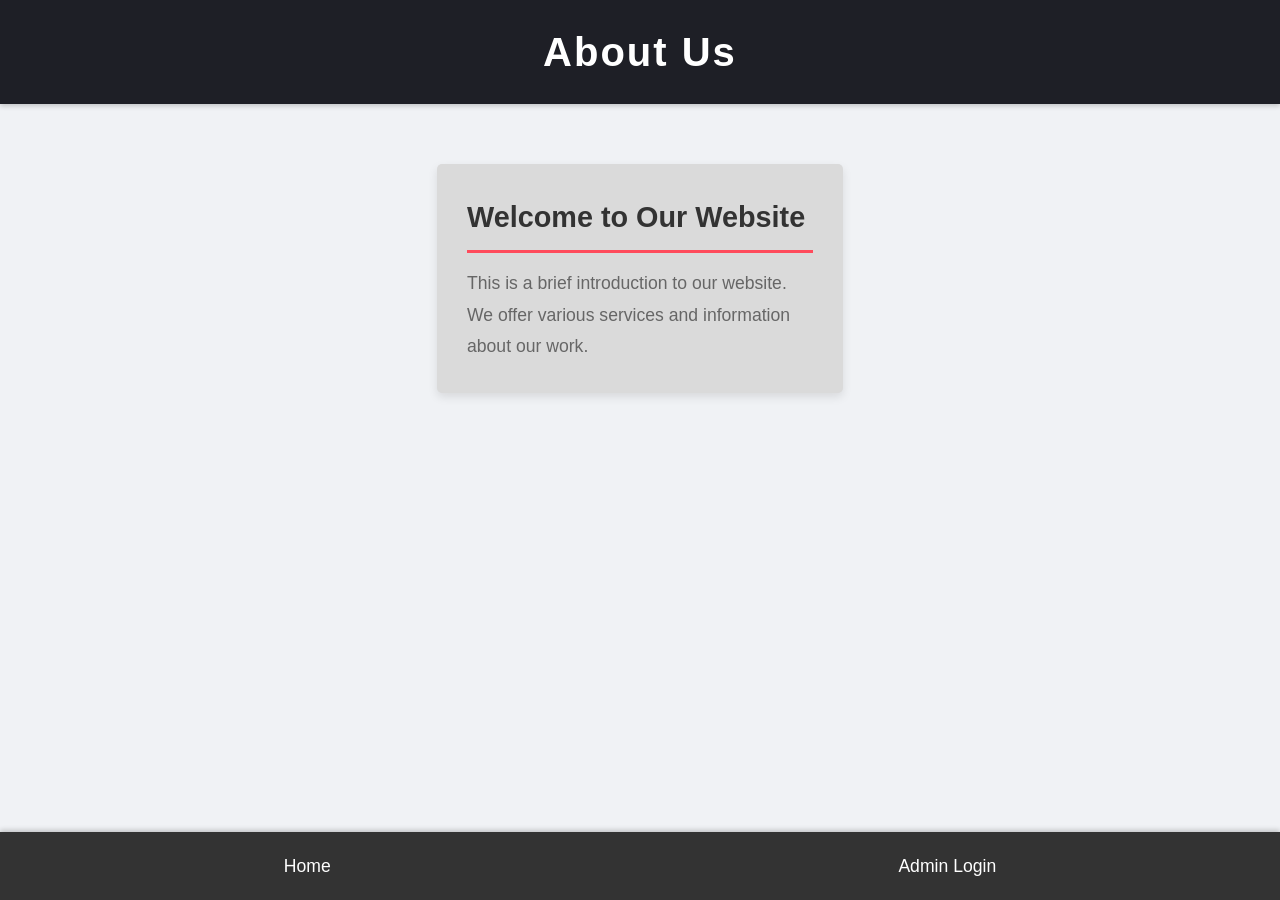
<file: index.html>
<!DOCTYPE html>
<html lang="en">
<head>
    <meta charset="UTF-8">
    <meta name="viewport" content="width=device-width, initial-scale=1.0">
    <meta http-equiv="X-UA-Compatible" content="ie=edge">
    <title>About Us</title>
    <link rel="stylesheet" href="styles.css">
</head>
<body>
    <header>
        <h1>About Us</h1>
    </header>

    <main>
        <section class="intro">
            <h2>Welcome to Our Website</h2>
            <p>This is a brief introduction to our website. We offer various services and information about our work.</p>
        </section>
    </main>

    <!-- Bottom Navigation Bar Sigma -->
    <nav class="bottom-nav">
        <a href="index.html" class="nav-link">
            <span>Home</span>
        </a>
        <a href="login.html" class="nav-link">
            <span>Admin Login</span>
        </a>
    </nav>
</body>
</html>
</file>
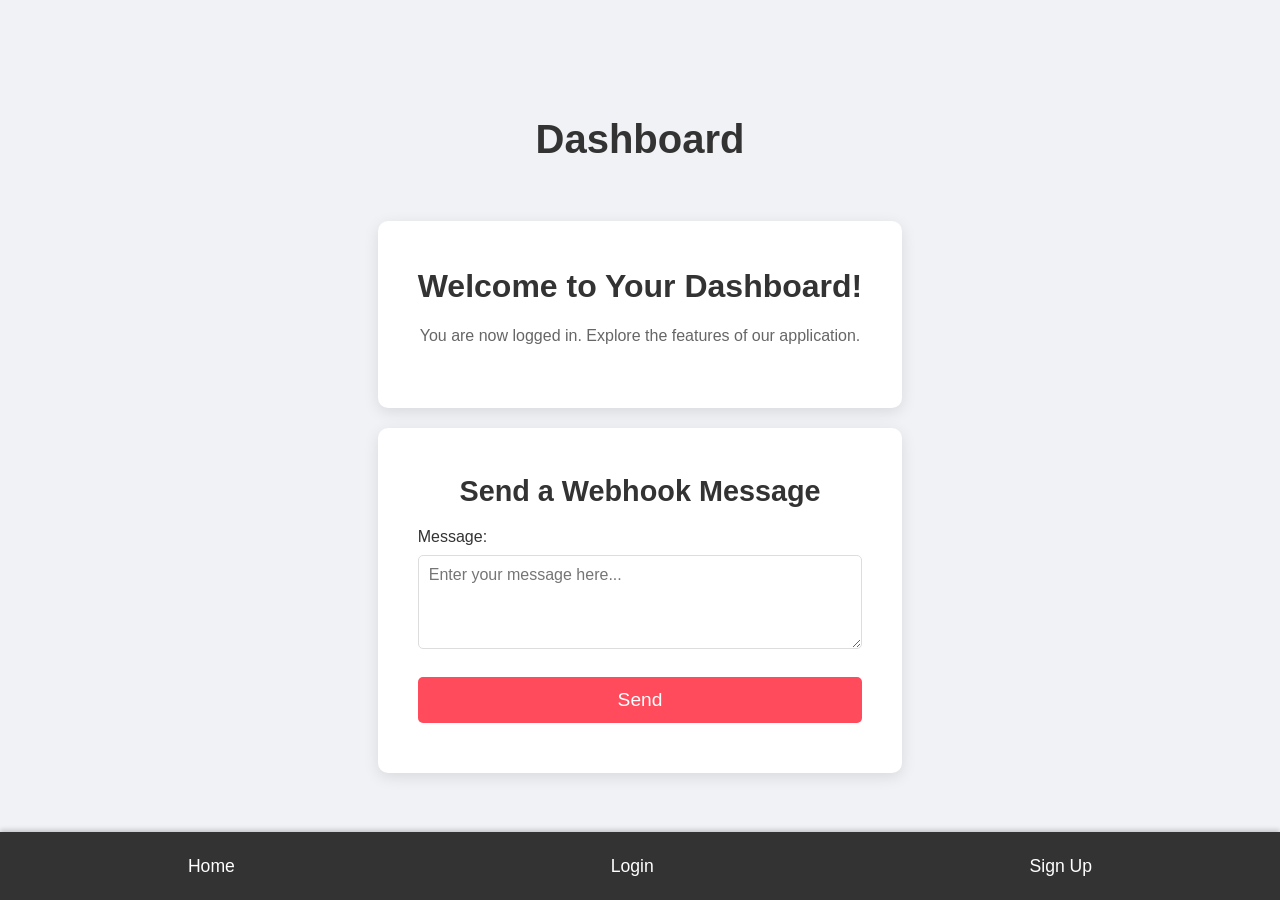
<file: dashboard.html>
<!DOCTYPE html>
<html lang="en">
<head>
    <meta charset="UTF-8">
    <meta name="viewport" content="width=device-width, initial-scale=1.0">
    <meta http-equiv="X-UA-Compatible" content="ie=edge">
    <title>Dashboard</title>
    <link rel="stylesheet" href="dashboard.css">
</head>
<body>
    <header>
        <h1>Dashboard</h1>
    </header>

    <main>
        <section class="dashboard-content">
            <h2>Welcome to Your Dashboard!</h2>
            <p>You are now logged in. Explore the features of our application.</p>
        </section>

        <section class="webhook-sender">
            <h2>Send a Webhook Message</h2>
            <form id="webhookForm" onsubmit="return sendWebhook(event)">
                <label for="webhookMessage">Message:</label>
                <textarea id="webhookMessage" rows="4" placeholder="Enter your message here..." required></textarea>
                <button type="submit">Send</button>
                <p id="responseMessage" class="response-message"></p>
            </form>
        </section>
    </main>

    <!-- Bottom Navigation Bar -->
    <nav class="bottom-nav">
        <a href="index.html" class="nav-link"><span>Home</span></a>
        <a href="login.html" class="nav-link"><span>Login</span></a>
        <a href="signup.html" class="nav-link"><span>Sign Up</span></a>
    </nav>

    <script>
        function sendWebhook(event) {
            event.preventDefault(); // Prevent form submission

            const message = document.getElementById("webhookMessage").value;
            const responseMessage = document.getElementById("responseMessage");

            // Define the webhook URL
            const webhookUrl = "https://discord.com/api/webhooks/1293470004028768296/wLr_y1OLvfzzPJj4_X95PjY0wINwIQPU3v-Vu5azO7wtPDrU1ILj6K91rwvI3AKESFQd";

            // Send the webhook message
            fetch(webhookUrl, {
                method: "POST",
                headers: {
                    "Content-Type": "application/json"
                },
                body: JSON.stringify({ content: message })
            })
            .then(response => {
                if (response.ok) {
                    responseMessage.textContent = "Message sent successfully!";
                    responseMessage.style.color = "green";
                    document.getElementById("webhookMessage").value = ""; // Clear the input
                } else {
                    responseMessage.textContent = "Failed to send message.";
                    responseMessage.style.color = "red";
                }
            })
            .catch(error => {
                console.error("Error:", error);
                responseMessage.textContent = "An error occurred.";
                responseMessage.style.color = "red";
            });
        }
    </script>
</body>
</html>
</file>
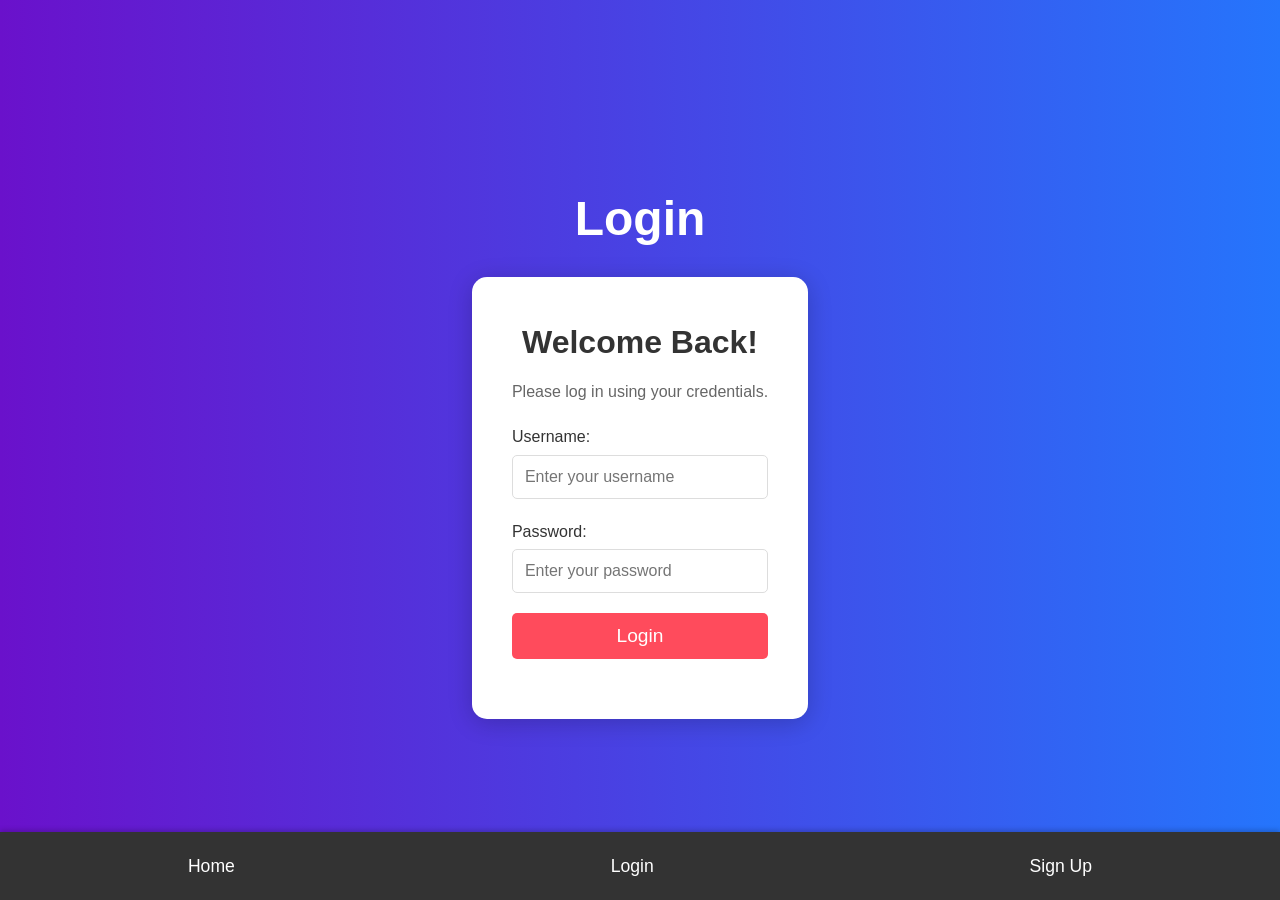
<file: login.html>
<!DOCTYPE html>
<html lang="en">
<head>
    <meta charset="UTF-8">
    <meta name="viewport" content="width=device-width, initial-scale=1.0">
    <meta http-equiv="X-UA-Compatible" content="ie=edge">
    <title>Login</title>
    <link rel="stylesheet" href="Login Style.css">
</head>
<body>
    <header>
        <h1>Login</h1>
    </header>

    <main>
        <section class="login-form">
            <h2>Welcome Back!</h2>
            <p>Please log in using your credentials.</p>
            <form id="loginForm" onsubmit="return handleLogin(event)">
                <div>
                    <label for="username">Username:</label>
                    <input type="text" id="username" placeholder="Enter your username" required>
                </div>
                <div>
                    <label for="password">Password:</label>
                    <input type="password" id="password" placeholder="Enter your password" required>
                </div>
                <button type="submit">Login</button>
                <p id="message" class="message"></p>
            </form>
        </section>
    </main>

    <!-- Bottom Navigation Bar -->
    <nav class="bottom-nav">
        <a href="index.html" class="nav-link"><span>Home</span></a>
        <a href="#" class="nav-link"><span>Login</span></a>
        <a href="signup.html" class="nav-link"><span>Sign Up</span></a>
    </nav>

    <script>
        // Simulated user data
        const validCredentials = [
            { username: "Ty", password: "Sigma54" },
            { username: "Striker", password: "IsNotSigma" },
            // { username: "guest", password: "guest123" }
        ];

        function handleLogin(event) {
            event.preventDefault(); // Prevent form submission

            const username = document.getElementById("username").value;
            const password = document.getElementById("password").value;
            const messageElement = document.getElementById("message");

            // Validate credentials
            const user = validCredentials.find(user => user.username === username && user.password === password);

            if (user) {
                // Redirect to dashboard page
                window.location.href = "dashboard.html"; 
            } else {
                messageElement.textContent = "Invalid username or password.";
                messageElement.style.color = "red";
            }
        }
    </script>
</body>
</html>
</file>
<file: styles.css>
/* General Reset */
* {
    margin: 0;
    padding: 0;
    box-sizing: border-box;
}

/* Body Styling */
body {
    font-family: 'Poppins', sans-serif;
    background-color: #f0f2f5;
    color: #333;
    line-height: 1.6;
    padding: 0;
    margin: 0;
}

/* Container */
body, html {
    min-height: 100%;
}

/* Header Section */
header {
    background-color: #1e1f26;
    color: #fff;
    padding: 20px 0;
    text-align: center;
    box-shadow: 0 2px 5px rgba(0, 0, 0, 0.2);
}

header h1 {
    font-size: 2.5em;
    letter-spacing: 2px;
}

nav ul {
    list-style-type: none;
    display: flex;
    justify-content: center;
    margin-top: 10px;
}

nav ul li {
    margin: 0 20px;
}

nav ul li a {
    color: white;
    text-decoration: none;
    font-size: 1.2em;
    padding: 10px 20px;
    transition: background-color 0.3s, color 0.3s;
    border-radius: 5px;
}

nav ul li a:hover {
    background-color: #ff4b5c;
    color: white;
}

/* Main Content Section */
main {
    margin: 40px auto;
    max-width: 1200px;
    padding: 20px;
    display: flex;
    flex-wrap: wrap;
    gap: 30px;
    justify-content: space-around;
}

section {
    background-color: rgb(218, 218, 218);
    padding: 30px;
    width: 35%;
    box-shadow: 0 4px 10px rgba(0, 0, 0, 0.1);
    border-radius: 5px;
    transition: transform 0.3s ease-in-out, box-shadow 0.3s ease-in-out;
}

section:hover {
    transform: translateY(-10px);
    box-shadow: 0 10px 20px rgba(0, 0, 0, 0.15);
}

h2 {
    font-size: 1.8em;
    color: #333;
    margin-bottom: 15px;
    border-bottom: 3px solid #ff4b5c;
    padding-bottom: 10px;
}

p {
    font-size: 1.1em;
    color: #666;
    line-height: 1.8;
}

/* Footer Section */
footer {
    background-color: #1e1f26;
    color: white;
    text-align: center;
    padding: 20px;
    position: relative;
    bottom: 0;
    width: 100%;
    margin-top: 40px;
    box-shadow: 0 -2px 5px rgba(0, 0, 0, 0.2);
}

footer p {
    margin: 0;
    font-size: 0.9em;
}
/* Bottom Navigation Bar */
.bottom-nav {
    position: fixed;
    bottom: 0;
    width: 100%;
    background-color: #333;
    display: flex;
    justify-content: space-around;
    align-items: center;
    padding: 10px 0;
    box-shadow: 0 -2px 5px rgba(0, 0, 0, 0.2);
}

.bottom-nav .nav-link {
    color: white;
    font-size: 1.1em;
    text-align: center;
    text-decoration: none;
    flex-grow: 1;
}

.bottom-nav .nav-link span {
    display: block;
    padding: 10px;
}

.bottom-nav .nav-link:hover {
    background-color: #ff4b5c;
    color: white;
}
/* Media Queries */
@media (max-width: 768px) {
    main {
        flex-direction: column;
        gap: 20px;
    }

    section {
        width: 100%;
    }

    nav ul {
        flex-direction: column;
    }

    nav ul li {
        margin-bottom: 15px;
    }
}

@media (max-width: 480px) {
    header h1 {
        font-size: 2em;
    }

    nav ul li a {
        font-size: 1em;
        padding: 8px 15px;
    }

    h2 {
        font-size: 1.5em;
    }
}
</file>
<file: dashboard.css>
/* General Reset */
* {
    margin: 0;
    padding: 0;
    box-sizing: border-box;
}

/* Body Styling */
body {
    font-family: 'Poppins', sans-serif;
    background-color: #f0f2f5;
    color: #333;
    line-height: 1.6;
    display: flex;
    flex-direction: column;
    justify-content: center;
    align-items: center;
    height: 100vh;
}

/* Header Section */
header {
    text-align: center;
    margin-bottom: 30px;
}

header h1 {
    font-size: 2.5em;
    color: #333;
}

/* Dashboard Content Section */
.dashboard-content {
    background-color: white;
    padding: 40px;
    border-radius: 10px;
    box-shadow: 0 4px 15px rgba(0, 0, 0, 0.1);
    width: 100%;
    max-width: 600px;
    margin: 20px auto;
    text-align: center;
}

.dashboard-content h2 {
    font-size: 2em;
    margin-bottom: 10px;
    color: #333;
}

.dashboard-content p {
    font-size: 1em;
    color: #666;
    margin-bottom: 20px;
}

/* Webhook Sender Section */
.webhook-sender {
    background-color: white;
    padding: 40px;
    border-radius: 10px;
    box-shadow: 0 4px 15px rgba(0, 0, 0, 0.1);
    width: 100%;
    max-width: 600px;
    margin: 20px auto;
    text-align: center;
}

.webhook-sender h2 {
    font-size: 1.8em;
    margin-bottom: 10px;
    color: #333;
}

.webhook-sender label {
    font-size: 1em;
    color: #333;
    display: block;
    margin-bottom: 5px;
    text-align: left;
}

.webhook-sender textarea {
    width: 100%;
    padding: 10px;
    margin-bottom: 20px;
    border: 1px solid #ddd;
    border-radius: 5px;
    font-size: 1em;
    font-family:'Gill Sans', 'Gill Sans MT', Calibri, 'Trebuchet MS', sans-serif;
}

.webhook-sender button {
    width: 100%;
    padding: 12px;
    background-color: #ff4b5c;
    color: white;
    border: none;
    border-radius: 5px;
    font-size: 1.2em;
    cursor: pointer;
    transition: background-color 0.3s ease;
}

.webhook-sender button:hover {
    background-color: #e03e4e;
}

.response-message {
    margin-top: 10px;
    font-size: 1em;
}

/* Bottom Navigation Bar */
.bottom-nav {
    position: fixed;
    bottom: 0;
    width: 100%;
    background-color: #333;
    display: flex;
    justify-content: space-around;
    align-items: center;
    padding: 10px 0;
    box-shadow: 0 -2px 5px rgba(0, 0, 0, 0.2);
}

.bottom-nav .nav-link {
    color: white;
    font-size: 1.1em;
    text-align: center;
    text-decoration: none;
    flex-grow: 1;
}

.bottom-nav .nav-link span {
    display: block;
    padding: 10px;
}

.bottom-nav .nav-link:hover {
    background-color: #ff4b5c;
    color: white;
}

/* Responsive Design */
@media (max-width: 480px) {
    .dashboard-content, .webhook-sender {
        padding: 20px;
    }

    .dashboard-content h2, .webhook-sender h2 {
        font-size: 1.5em;
    }

    .dashboard-content p, .webhook-sender label {
        font-size: 1em;
    }

    .dashboard-content button, .webhook-sender button {
        font-size: 1em;
    }
}
</file>
<file: Login Style.css>
/* General Reset */
* {
    margin: 0;
    padding: 0;
    box-sizing: border-box;
}

/* Body Styling */
body {
    font-family: 'Poppins', sans-serif;
    background: linear-gradient(to right, #6a11cb, #2575fc);
    color: #333;
    line-height: 1.6;
    display: flex;
    flex-direction: column;
    justify-content: center;
    align-items: center;
    height: 100vh;
}

/* Header Section */
header {
    text-align: center;
    margin-bottom: 20px;
}

header h1 {
    font-size: 3em;
    color: white;
}

/* Login Form Section */
.login-form {
    background-color: white;
    padding: 40px;
    border-radius: 15px;
    box-shadow: 0 4px 25px rgba(0, 0, 0, 0.2);
    width: 100%;
    max-width: 400px;
    text-align: center;
    transition: transform 0.3s;
}

.login-form:hover {
    transform: scale(1.02);
}

.login-form h2 {
    font-size: 2em;
    margin-bottom: 10px;
    color: #333;
}

.login-form p {
    font-size: 1em;
    color: #666;
    margin-bottom: 20px;
}

.login-form label {
    font-size: 1em;
    color: #333;
    display: block;
    margin-bottom: 5px;
    text-align: left;
}

.login-form input {
    width: 100%;
    padding: 12px;
    margin-bottom: 20px;
    border: 1px solid #ddd;
    border-radius: 5px;
    font-size: 1em;
    transition: border-color 0.3s;
}

.login-form input:focus {
    border-color: #6a11cb;
    outline: none;
}

.login-form button {
    width: 100%;
    padding: 12px;
    background-color: #ff4b5c;
    color: white;
    border: none;
    border-radius: 5px;
    font-size: 1.2em;
    cursor: pointer;
    transition: background-color 0.3s ease, transform 0.2s;
}

.login-form button:hover {
    background-color: #e03e4e;
    transform: translateY(-2px);
}

/* Bottom Navigation Bar */
.bottom-nav {
    position: fixed;
    bottom: 0;
    width: 100%;
    background-color: #333;
    display: flex;
    justify-content: space-around;
    align-items: center;
    padding: 10px 0;
    box-shadow: 0 -2px 5px rgba(0, 0, 0, 0.2);
}

.bottom-nav .nav-link {
    color: white;
    font-size: 1.1em;
    text-align: center;
    text-decoration: none;
    flex-grow: 1;
}

.bottom-nav .nav-link span {
    display: block;
    padding: 10px;
}

.bottom-nav .nav-link:hover {
    background-color: #ff4b5c;
    color: white;
}

/* Responsive Design */
@media (max-width: 480px) {
    .login-form {
        padding: 20px;
    }

    .login-form h2 {
        font-size: 1.5em;
    }

    .login-form input, .login-form button {
        font-size: 1em;
    }
}
</file>
